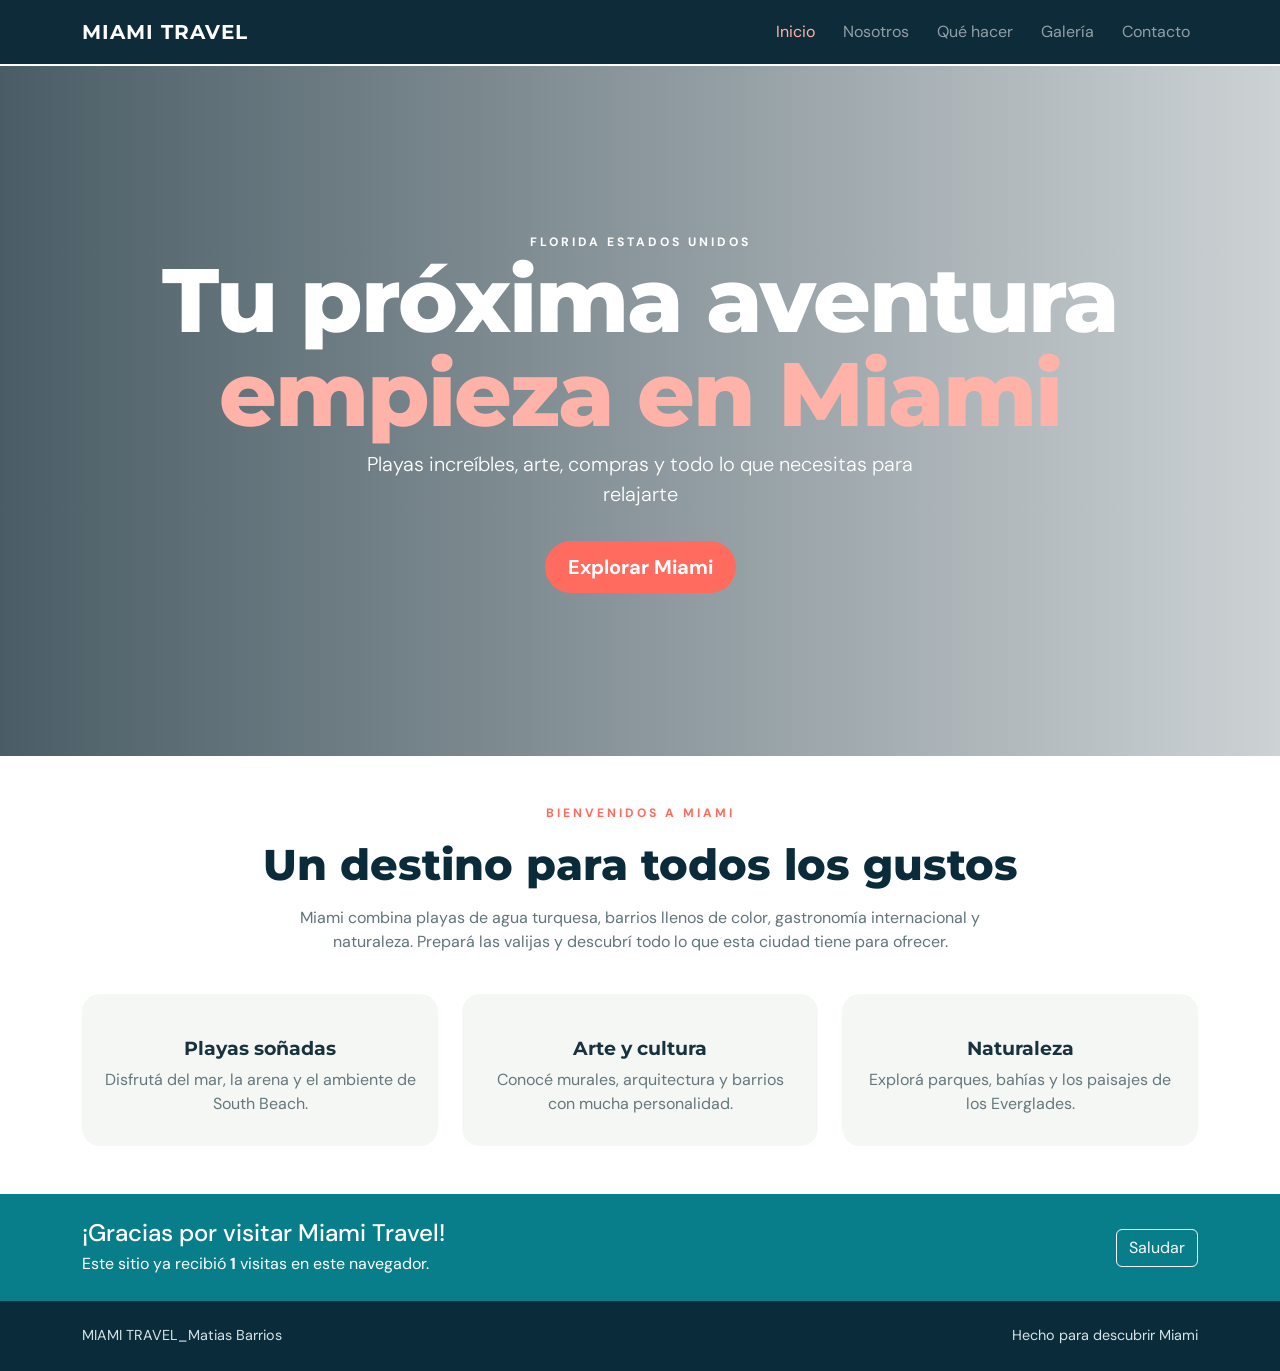
<file: index.html>
<!DOCTYPE html>
<html lang="es">
<head>
  <meta charset="UTF-8"><meta name="viewport" content="width=device-width, initial-scale=1">
  <title>Miami Travel | Descubrí Miami</title>
  <link href="https://cdn.jsdelivr.net/npm/bootstrap@5.3.3/dist/css/bootstrap.min.css" rel="stylesheet">
  <link rel="stylesheet" href="css/style.css">
</head>
<body>
<nav class="navbar navbar-expand-lg navbar-dark fixed-top">
  <div class="container"><a class="navbar-brand fw-bold" href="index.html"> MIAMI TRAVEL</a>
    <button class="navbar-toggler" type="button" data-bs-toggle="collapse" data-bs-target="#menu"><span class="navbar-toggler-icon"></span></button>
    <div class="collapse navbar-collapse" id="menu"><ul class="navbar-nav ms-auto">
      <li class="nav-item"><a class="nav-link active" href="index.html">Inicio</a></li><li class="nav-item"><a class="nav-link" href="nosotros.html">Nosotros</a></li>
      <li class="nav-item"><a class="nav-link" href="destinos.html">Qué hacer</a></li><li class="nav-item"><a class="nav-link" href="galeria.html">Galería</a></li><li class="nav-item"><a class="nav-link" href="contacto.html">Contacto</a></li>
    </ul></div>
  </div>
</nav>
<header class="hero">
  <div class="hero-shade"></div><div class="container hero-content text-center text-white">
    <span class="eyebrow">FLORIDA  ESTADOS UNIDOS</span><h1>Tu próxima aventura<br><span>empieza en Miami</span></h1>
    <p class="lead mx-auto">Playas increíbles, arte, compras y todo lo que necesitas para relajarte</p>
    <a class="btn btn-coral btn-lg mt-3" href="destinos.html">Explorar Miami</a>
  </div>
</header>
<main>
<section class="container py-5 text-center"><p class="eyebrow text-coral">BIENVENIDOS A MIAMI</p><h2 class="section-title">Un destino para todos los gustos</h2>
<p class="section-intro">Miami combina playas de agua turquesa, barrios llenos de color, gastronomía internacional y naturaleza. Prepará las valijas y descubrí todo lo que esta ciudad tiene para ofrecer.</p>
<div class="row g-4 mt-3">
 <div class="col-md-4"><div class="feature-card"><div class="feature-icon"></div><h3>Playas soñadas</h3><p>Disfrutá del mar, la arena y el ambiente de South Beach.</p></div></div>
 <div class="col-md-4"><div class="feature-card"><div class="feature-icon"></div><h3>Arte y cultura</h3><p>Conocé murales, arquitectura y barrios con mucha personalidad.</p></div></div>
 <div class="col-md-4"><div class="feature-card"><div class="feature-icon"></div><h3>Naturaleza</h3><p>Explorá parques, bahías y los paisajes de los Everglades.</p></div></div>
</div></section>
<section class="visitor-band"><div class="container d-flex flex-column flex-md-row justify-content-between align-items-center gap-2"><div><h2 class="h4 mb-1">¡Gracias por visitar Miami Travel!</h2><p class="mb-0">Este sitio ya recibió <strong id="visitorCount">...</strong> visitas en este navegador.</p></div><button class="btn btn-outline-light" id="welcomeBtn">Saludar</button></div></section>
</main>
<footer class="site-footer"><div class="container d-flex flex-column flex-md-row justify-content-between"><span>MIAMI TRAVEL_Matias Barrios</span><span>Hecho para descubrir Miami </span></div></footer>
<script src="https://cdn.jsdelivr.net/npm/bootstrap@5.3.3/dist/js/bootstrap.bundle.min.js"></script><script src="js/script.js"></script>
</body></html>
</file>
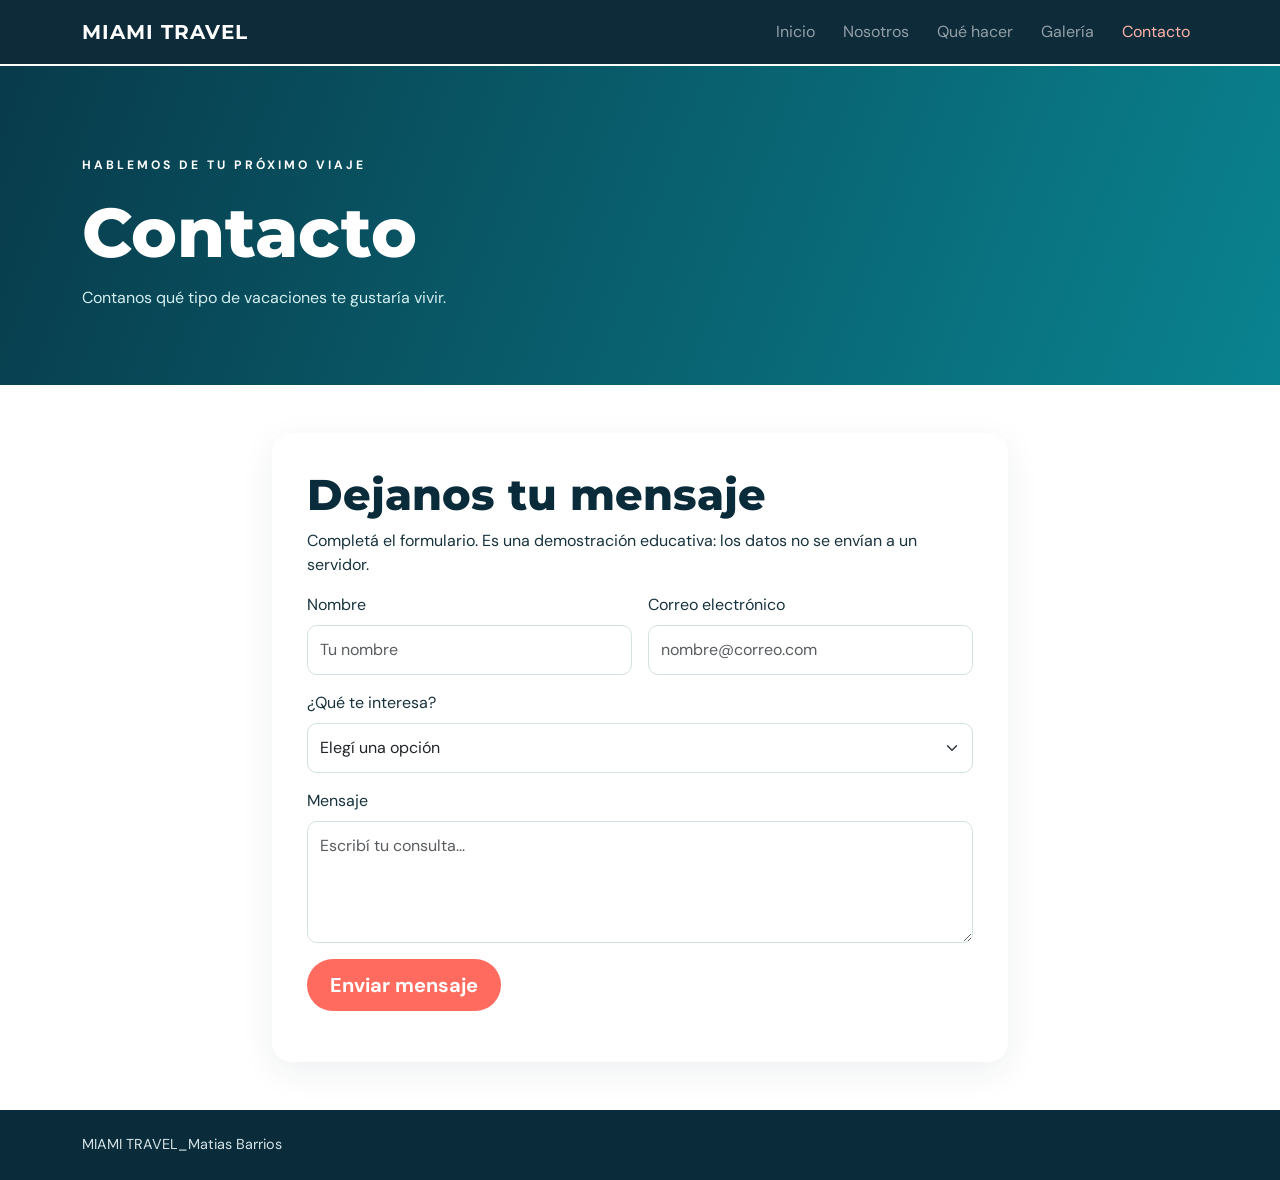
<file: contacto.html>
<!DOCTYPE html><html lang="es"><head><meta charset="UTF-8"><meta name="viewport" content="width=device-width, initial-scale=1"><title>Contacto | Miami Travel</title><link href="https://cdn.jsdelivr.net/npm/bootstrap@5.3.3/dist/css/bootstrap.min.css" rel="stylesheet"><link rel="stylesheet" href="css/style.css"></head><body>
<nav class="navbar navbar-expand-lg navbar-dark fixed-top"><div class="container"><a class="navbar-brand fw-bold" href="index.html">MIAMI TRAVEL</a><button class="navbar-toggler" data-bs-toggle="collapse" data-bs-target="#menu"><span class="navbar-toggler-icon"></span></button><div class="collapse navbar-collapse" id="menu"><ul class="navbar-nav ms-auto"><li class="nav-item"><a class="nav-link" href="index.html">Inicio</a></li><li class="nav-item"><a class="nav-link" href="nosotros.html">Nosotros</a></li><li class="nav-item"><a class="nav-link" href="destinos.html">Qué hacer</a></li><li class="nav-item"><a class="nav-link" href="galeria.html">Galería</a></li><li class="nav-item"><a class="nav-link active" href="contacto.html">Contacto</a></li></ul></div></div></nav>
<header class="page-hero"><div class="container"><p class="eyebrow">HABLEMOS DE TU PRÓXIMO VIAJE</p><h1>Contacto</h1><p>Contanos qué tipo de vacaciones te gustaría vivir.</p></div></header>
<main class="container py-5"><div class="row justify-content-center"><div class="col-lg-8"><div class="contact-card"><h2 class="section-title">Dejanos tu mensaje</h2><p>Completá el formulario. Es una demostración educativa: los datos no se envían a un servidor.</p><form id="contactForm"><div class="row g-3"><div class="col-md-6"><label class="form-label" for="name">Nombre</label><input class="form-control" id="name" name="name" required placeholder="Tu nombre"></div><div class="col-md-6"><label class="form-label" for="email">Correo electrónico</label><input class="form-control" type="email" id="email" name="email" required placeholder="nombre@correo.com"></div><div class="col-12"><label class="form-label" for="interest">¿Qué te interesa?</label><select class="form-select" id="interest" required><option value="">Elegí una opción</option><option>Playas</option><option>Compras</option><option>Arte y cultura</option><option>Naturaleza y excursiones</option></select></div><div class="col-12"><label class="form-label" for="message">Mensaje</label><textarea class="form-control" id="message" rows="4" placeholder="Escribí tu consulta..."></textarea></div><div class="col-12"><button class="btn btn-coral btn-lg" type="submit">Enviar mensaje</button></div></div></form><div id="formMessage" class="mt-3" aria-live="polite"></div></div></div></div></main>
<footer class="site-footer"><div class="container">MIAMI TRAVEL_Matias Barrios</div></footer><script src="https://cdn.jsdelivr.net/npm/bootstrap@5.3.3/dist/js/bootstrap.bundle.min.js"></script><script src="js/script.js"></script></body></html>
</file>
<file: css/style.css>
@import url('https://fonts.googleapis.com/css2?family=DM+Sans:wght@400;500;600;700&family=Montserrat:wght@600;700;800&display=swap');
:root{--navy:#092b3a;--teal:#087e8b;--coral:#ff6b5f;--sand:#f5f7f5;--ink:#18333d}
*{box-sizing:border-box}body{font-family:'DM Sans',sans-serif;color:var(--ink);padding-top:66px}.navbar{background:rgba(5,35,49,.96);padding:12px 0}.navbar-brand{letter-spacing:1px;font-family:Montserrat,sans-serif}.nav-link{margin-left:12px}.nav-link:hover,.nav-link.active{color:#ffb3a8!important}
.hero{height: min(690px,82vh);min-height:520px;position:relative;background:url('https://images.unsplash.com/photo-1535498730771-e735b998cd64?auto=format&fit=crop&w=2000&q=90') center 48%/cover no-repeat;display:grid;place-items:center}.hero-shade{position:absolute;inset:0;background:linear-gradient(90deg,rgba(4,30,42,.72),rgba(4,30,42,.2))}.hero-content{position:relative}.hero h1{font:800 clamp(2.8rem,7vw,5.7rem)/1.05 Montserrat,sans-serif;letter-spacing:-2px}.hero h1 span{color:#ffb3a8}.hero p{max-width:620px}.eyebrow{font-size:.76rem;font-weight:700;letter-spacing:3px}.text-coral{color:var(--coral)}.btn-coral{background:var(--coral);color:#fff;border:0;border-radius:30px;padding:11px 23px;font-weight:700;transition:.25s}.btn-coral:hover{background:#e95048;color:white;transform:translateY(-2px);box-shadow:0 8px 20px #ff6b5f55}.section-title{font:800 clamp(1.8rem,4vw,2.7rem) Montserrat,sans-serif;color:var(--navy)}.section-intro{max-width:760px;margin:15px auto;color:#60747a}.feature-card{height:100%;padding:30px 22px;border-radius:18px;background:var(--sand);transition:.25s}.feature-card:hover{transform:translateY(-7px);box-shadow:0 14px 35px #092b3a18}.feature-icon{font-size:2.4rem;margin-bottom:12px}.feature-card h3{font:700 1.2rem Montserrat}.feature-card p{color:#65777c;margin:0}.visitor-band{background:var(--teal);color:white;padding:25px 0}.site-footer{background:var(--navy);color:#d6e4e7;padding:24px 0;font-size:.9rem}.page-hero{padding:90px 0 75px;background:linear-gradient(110deg,#083b4b,#0a8390);color:white}.page-hero h1{font:800 clamp(2.5rem,6vw,4.3rem) Montserrat;margin:12px 0}.page-hero p:last-child{margin:0;color:#d4eff0}.rounded-img{width:100%;height:420px;object-fit:cover;border-radius:20px}.custom-list li{padding:5px 0}.destination-card{border:0;border-radius:18px;overflow:hidden;box-shadow:0 8px 25px #092b3a12;transition:.25s}.destination-card:hover{transform:translateY(-6px);box-shadow:0 15px 35px #092b3a22}.destination-card img{height:225px;object-fit:cover}.destination-card .card-body{padding:23px}.destination-card p{color:#64777c;min-height:72px}.tag{font-size:.7rem;font-weight:800;letter-spacing:1.5px;color:var(--teal)}.calculator,.contact-card{background:var(--sand);padding:35px;border-radius:20px}.form-control,.form-select{padding:12px;border:1px solid #d5e0e1;border-radius:10px}.form-control:focus,.form-select:focus{border-color:var(--teal);box-shadow:0 0 0 .2rem #087e8b22}.result{font-size:1.15rem;font-weight:700;color:var(--teal)}.gallery-grid{display:grid;grid-template-columns:repeat(3,1fr);grid-auto-rows:230px;gap:16px}.gallery-grid img{width:100%;height:100%;object-fit:cover;border-radius:15px;transition:.3s}.gallery-grid img:hover{transform:scale(1.025);filter:saturate(1.15)}.gallery-grid img:nth-child(1),.gallery-grid img:nth-child(5){grid-row:span 2}.gallery-grid img:nth-child(3){grid-column:span 2}.contact-card{background:white;box-shadow:0 10px 35px #092b3a12}
@media(max-width:767px){.hero{min-height:560px}.hero h1{letter-spacing:-1px}.gallery-grid{grid-template-columns:repeat(2,1fr);grid-auto-rows:170px;gap:10px}.gallery-grid img:nth-child(3){grid-column:auto}.rounded-img{height:300px}.calculator,.contact-card{padding:24px}.destination-card p{min-height:0}}
@media(max-width:420px){.gallery-grid{grid-template-columns:1fr;grid-auto-rows:230px}.gallery-grid img:nth-child(1),.gallery-grid img:nth-child(5){grid-row:auto}}
</file>
